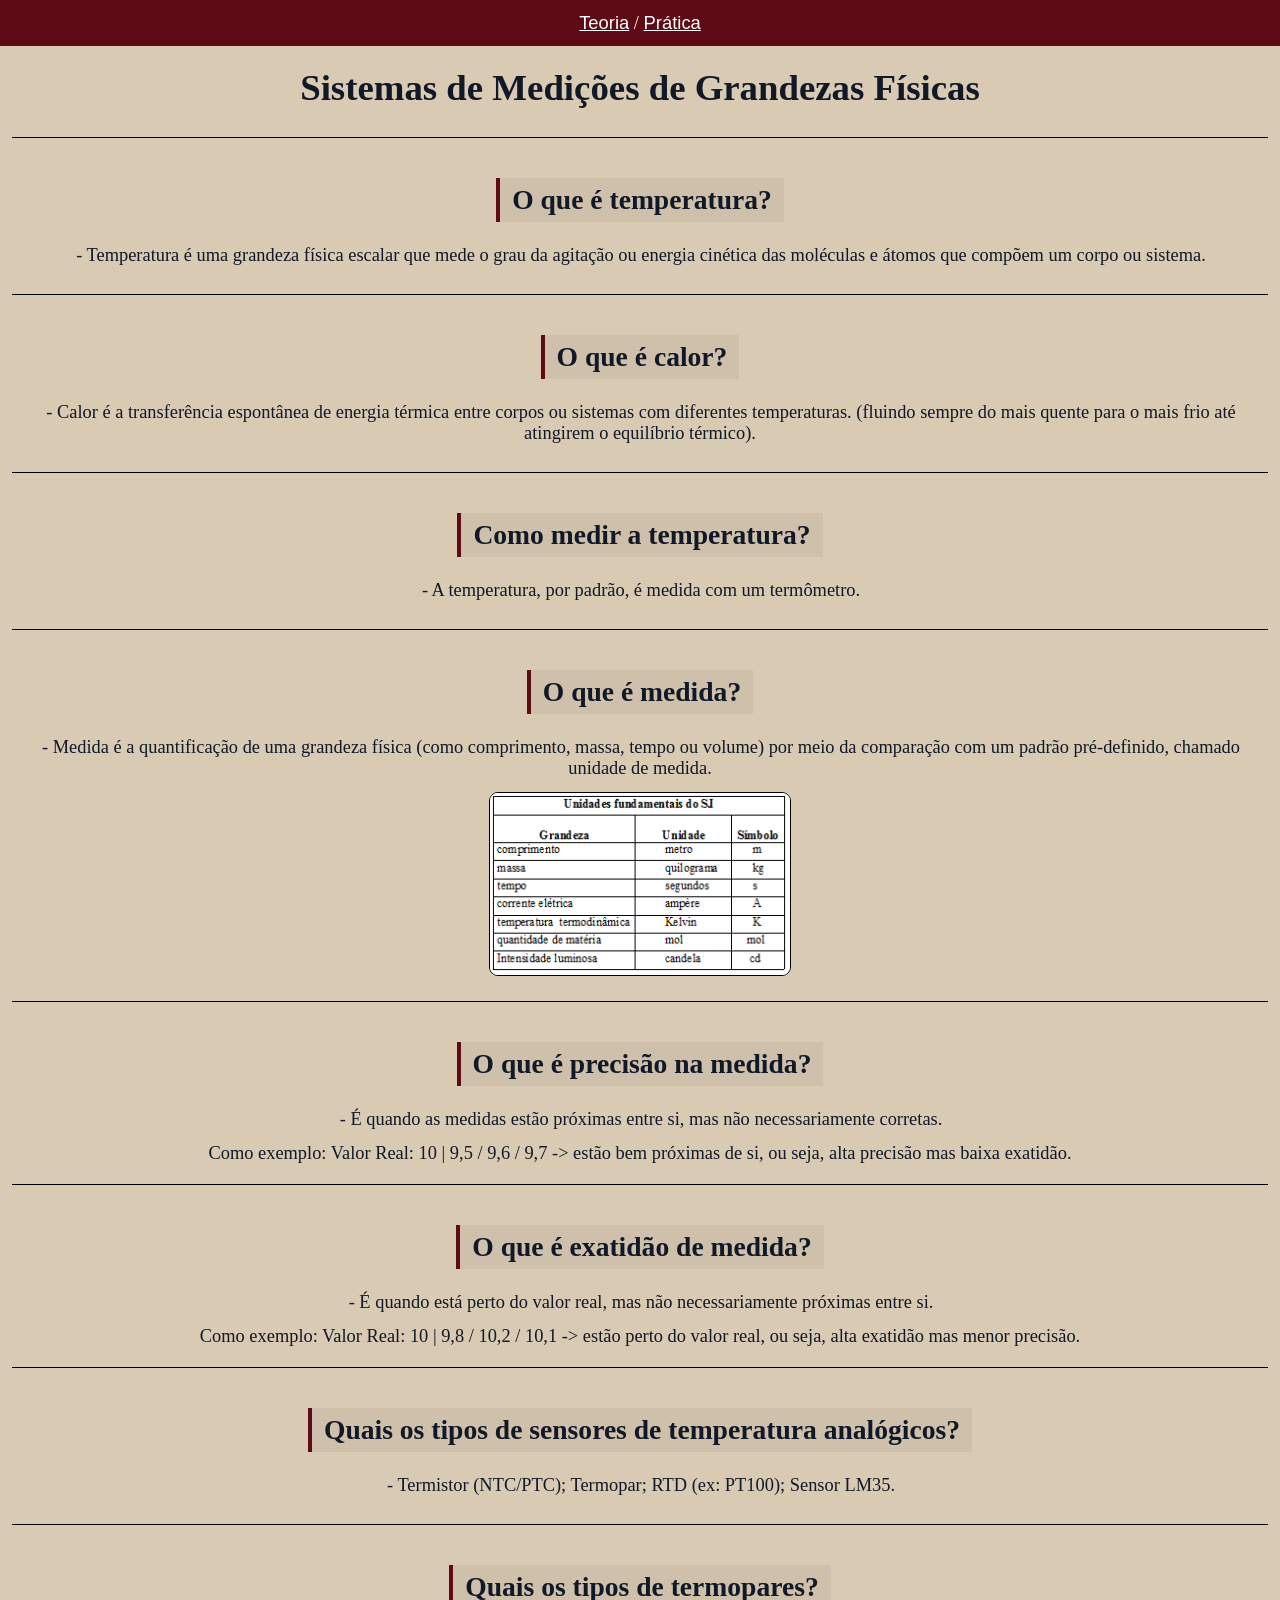
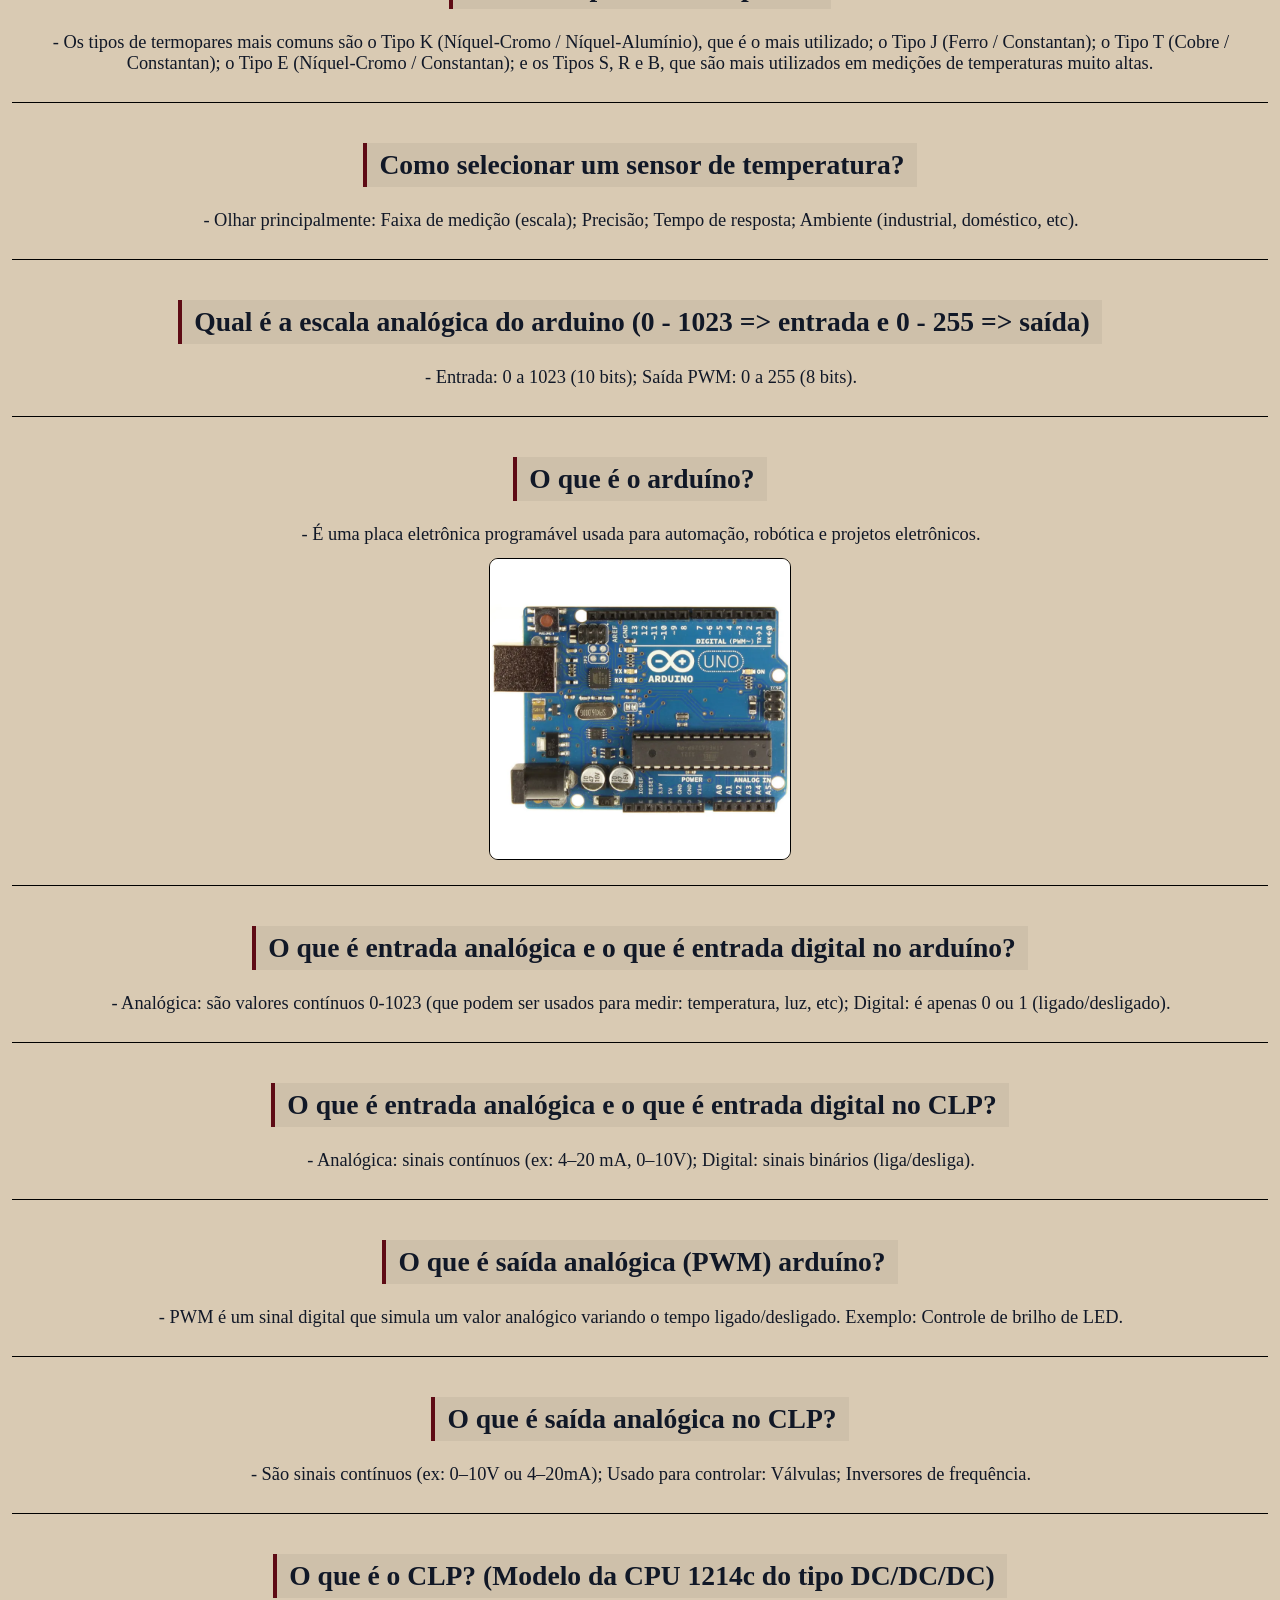
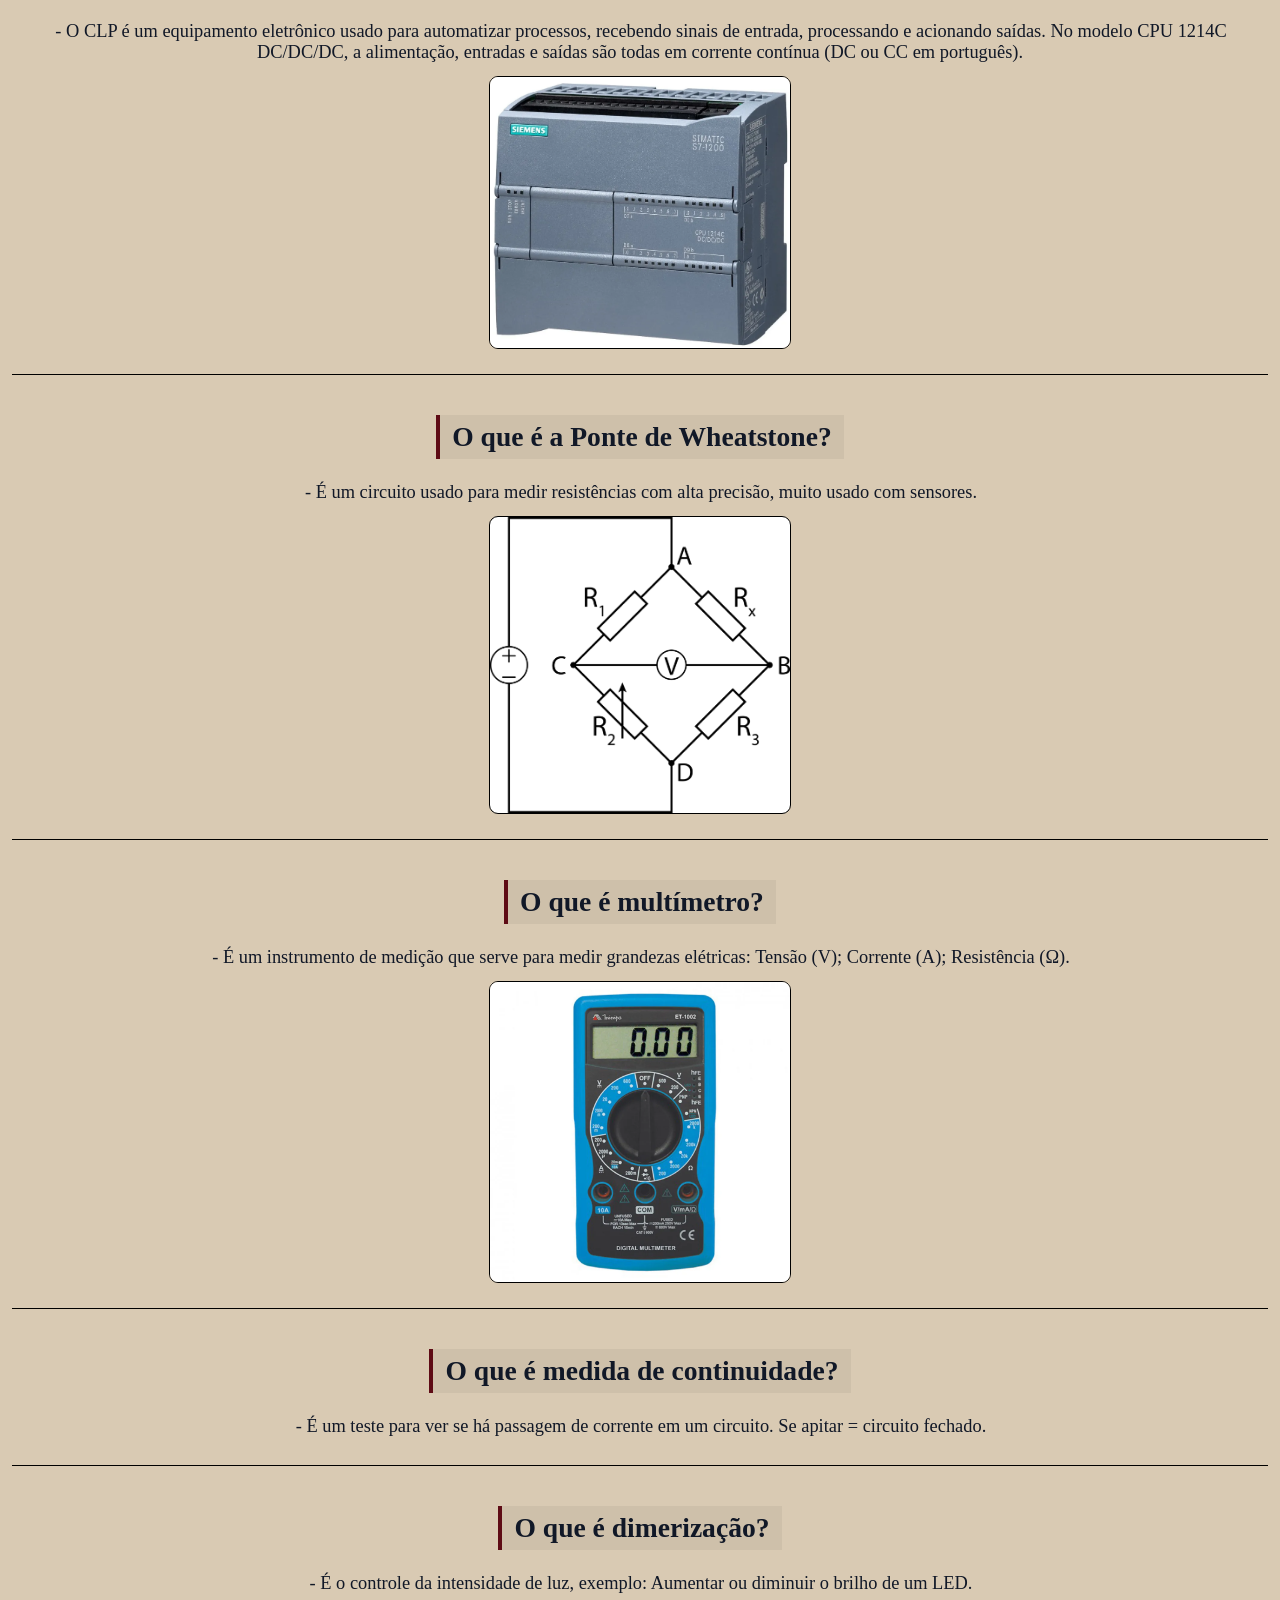
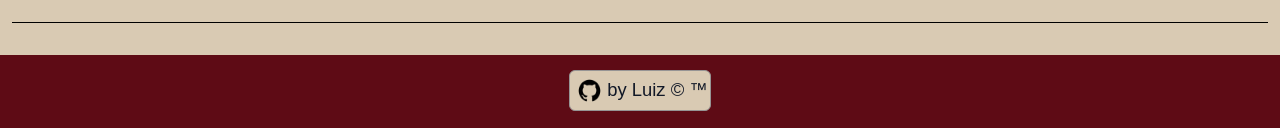
<file: index.html>
<!DOCTYPE html>
<html lang="pt-BR">
<head>
    <meta charset="UTF-8">
    <meta name="viewport" content="width=device-width, initial-scale=1.0">
    <link rel="stylesheet" href="./css/style.css">
    <title>Teórica</title>
</head>
<body>
    <header>
        <nav>
            <a href="./index.html">Teoria</a><span class="w"> / </span>
            <a href="./html/pratica.html">Prática</a>
        </nav>
    </header>
    <main>
        <h1 class="cima">Sistemas de Medições de Grandezas Físicas</h1>
        <hr>
        <h2 class="pergunta">O que é temperatura?</h2>
        <p class="resp">- Temperatura é uma grandeza física escalar que mede o grau da agitação ou energia cinética das moléculas e átomos que compõem um corpo ou sistema.</p>
        <hr>
        <h2 class="pergunta">O que é calor?</h2>
        <p class="resp">- Calor é a transferência espontânea de energia térmica entre corpos ou sistemas com diferentes temperaturas. (fluindo sempre do mais quente para o mais frio até atingirem o equilíbrio térmico).</p>
        <hr>
        <h2 class="pergunta">Como medir a temperatura?</h2>
        <p class="resp">- A temperatura, por padrão, é medida com um termômetro.</p>
        <hr>
        <h2 class="pergunta">O que é medida?</h2>
        <p class="resp">- Medida é a quantificação de uma grandeza física (como comprimento, massa, tempo ou volume) por meio da comparação com um padrão pré-definido, chamado unidade de medida.</p>
        <div class="quadrado">
            <img src="./img/medidas.png" alt="Exemplo de medidas">
        </div>
        <hr>
        <h2 class="pergunta">O que é precisão na medida?</h2>
        <p class="resp">- É quando as medidas estão próximas entre si, mas não necessariamente corretas.</p>
        <p>Como exemplo: Valor Real: 10 | 9,5 / 9,6 / 9,7 -> estão bem próximas de si, ou seja, alta precisão mas baixa exatidão.</p>
        <hr>
        <h2 class="pergunta">O que é exatidão de medida?</h2>
        <p class="resp">- É quando está perto do valor real, mas não necessariamente próximas entre si.</p>
        <p>Como exemplo: Valor Real: 10 | 9,8 / 10,2 / 10,1 -> estão perto do valor real, ou seja, alta exatidão mas menor precisão.</p>
        <hr>
        <h2 class="pergunta">Quais os tipos de sensores de temperatura analógicos?</h2>
        <p class="resp">- Termistor (NTC/PTC); Termopar; RTD (ex: PT100); Sensor LM35.</p>
        <hr>
        <h2 class="pergunta">Quais os tipos de termopares?</h2>
        <p class="resp">- Os tipos de termopares mais comuns são o Tipo K (Níquel-Cromo / Níquel-Alumínio), que é o mais utilizado; o Tipo J (Ferro / Constantan); o Tipo T (Cobre / Constantan); o Tipo E (Níquel-Cromo / Constantan); e os Tipos S, R e B, que são mais utilizados em medições de temperaturas muito altas.</p>
        <hr>
        <h2 class="pergunta">Como selecionar um sensor de temperatura?</h2>
        <p class="resp">- Olhar principalmente: Faixa de medição (escala); Precisão; Tempo de resposta; Ambiente (industrial, doméstico, etc).</p>
        <hr>
        <h2 class="pergunta">Qual é a escala analógica do arduino (0 - 1023 => entrada e 0 - 255 => saída)</h2>
        <p class="resp">- Entrada: 0 a 1023 (10 bits); Saída PWM: 0 a 255 (8 bits).</p>
        <hr>
        <h2 class="pergunta">O que é o arduíno?</h2>
        <p class="resp">- É uma placa eletrônica programável usada para automação, robótica e projetos eletrônicos.</p>
        <div class="quadrado">
            <img src="./img/arduino.png" alt="Imagem de um Arduíno Uno">
        </div>
        <hr>
        <h2 class="pergunta">O que é entrada analógica e o que é entrada digital no arduíno?</h2>
        <p class="resp">- Analógica: são valores contínuos 0-1023 (que podem ser usados para medir: temperatura, luz, etc); Digital: é apenas 0 ou 1 (ligado/desligado).</p>
        <hr>
        <h2 class="pergunta">O que é entrada analógica e o que é entrada digital no CLP?</h2>
        <p class="resp">- Analógica: sinais contínuos (ex: 4–20 mA, 0–10V); Digital: sinais binários (liga/desliga).</p>
        <hr>
        <h2 class="pergunta">O que é saída analógica (PWM) arduíno?</h2>
        <p class="resp">- PWM é um sinal digital que simula um valor analógico variando o tempo ligado/desligado. Exemplo: Controle de brilho de LED.</p>
        <hr>
        <h2 class="pergunta">O que é saída analógica no CLP?</h2>
        <p class="resp">- São sinais contínuos (ex: 0–10V ou 4–20mA); Usado para controlar: Válvulas; Inversores de frequência.</p>
        <hr>
        <h2 class="pergunta">O que é o CLP? (Modelo da CPU 1214c do tipo DC/DC/DC)</h2>
        <p class="resp">- O CLP é um equipamento eletrônico usado para automatizar processos, recebendo sinais de entrada, processando e acionando saídas. No modelo CPU 1214C DC/DC/DC, a alimentação, entradas e saídas são todas em corrente contínua (DC ou CC em português).</p>
        <div class="quadrado">
            <img src="./img/clp.png" alt="Imagem do CLP">
        </div>
        <hr>
        <h2 class="pergunta">O que é a Ponte de Wheatstone?</h2>
        <p class="resp">- É um circuito usado para medir resistências com alta precisão, muito usado com sensores.</p>
        <div class="quadrado_wheatstone">
            <img src="./img/ponte_wheatstone.png" alt="Imagem da Ponte de Wheatstone">
        </div>
        <hr>
        <h2 class="pergunta">O que é multímetro?</h2>
        <p class="resp">- É um instrumento de medição que serve para medir grandezas elétricas: Tensão (V); Corrente (A); Resistência (Ω).</p>
        <div class="quadrado">
            <img src="./img/multimetro.png" alt="Imagem do Multímetro">
        </div>
        <hr>
        <h2 class="pergunta">O que é medida de continuidade?</h2>
        <p class="resp">- É um teste para ver se há passagem de corrente em um circuito. Se apitar = circuito fechado.</p>
        <hr>
        <h2 class="pergunta">O que é dimerização?</h2>
        <p class="resp">- É o controle da intensidade de luz, exemplo: Aumentar ou diminuir o brilho de um LED.</p>
        <hr>
    </main>
    <footer>
        <div class="linkgithub">
            <a class="link" href="https://github.com/luizz09/"><img src="./img/github.png" alt=""><span>by Luiz &copy; &trade;</span></a>
        </div>
    </footer>
</body>
</html>
</file>
<file: css/style.css>
*{
    margin: 0px;
    padding: 0px;
}

a{
    color: white;
    text-decoration: underline;
    font-family: Arial;
    transition: padding 0.3s;
}

a:hover{
    padding: 4px 4px;
    border-radius: 8px;
}

body{
    text-align: center;
    background-color: #D9CAB3;
    font-size: 1.15rem;
    color: #111827;
    display: flex;
    flex-direction: column;
    min-height: 100vh;
}

header{
    background-color: #5E0B15;
    width: 100%;
    padding: 12px 0px;
}

main{
    flex: 1;
    padding: 12px;
}

footer{
    background-color: #5E0B15;
    width: 100%;
    padding: 15px 0px;
    text-align: center;
}

hr{
    border: none;
    border-top: 1px solid black;
    margin: 20px 0;
    padding: 0;
}

.link{
    padding: 0px;
    text-decoration: none;
    display: flex;
    justify-content: center;
    align-items: center;
    padding-bottom: 0px;
    color: #111827;
}    

.linkgithub{
    background-color: #D9CAB3;
    display: inline-flex;
    align-items: center;
    padding: 2px;
    border-radius: 6px;
    border: 1px solid rgb(150, 148, 148);
}

.linkgithub img{
    width: 35px;
    height: 35px;
    border-radius: 16px;
}

.w{
    color: white;
}

.pergunta{
    margin: 20px auto 10px;
    padding: 6px 12px;
    border-left: 4px solid #5E0B15;
    background-color: rgba(0,0,0,0.05);
    display: inline-block;
}

.top{
    margin-top: 8px;
}

.cima{
    padding: 8px;
}

.resp{
    margin: 5px;
    text-indent: 2px;
    padding: 8px;
}

.quadrado img{
    width: 90%;
    max-width: 300px;
    height: auto;
    border-radius: 9px;
    border: 1px solid black;
}

.quadrado video{
    width: 90%;
    max-width: 300px;
    height: auto;
    border-radius: 9px;
    margin-top: 12px;
    border: 1px solid black;
}

.quadrado-2 img{
    width: 90%;
    max-width: 300px;
    height: auto;
    border-radius: 9px;
    border: 1px solid black;
    margin-top: 8px;
}

.quadrado_wheatstone img{
    width: 90%;
    max-width: 300px;
    height: auto;
    border-radius: 9px;
    border: 1px solid black;
    background-color: white;
}

.junto{
    padding: 0px;
    margin-top: 0px;
}
</file>
